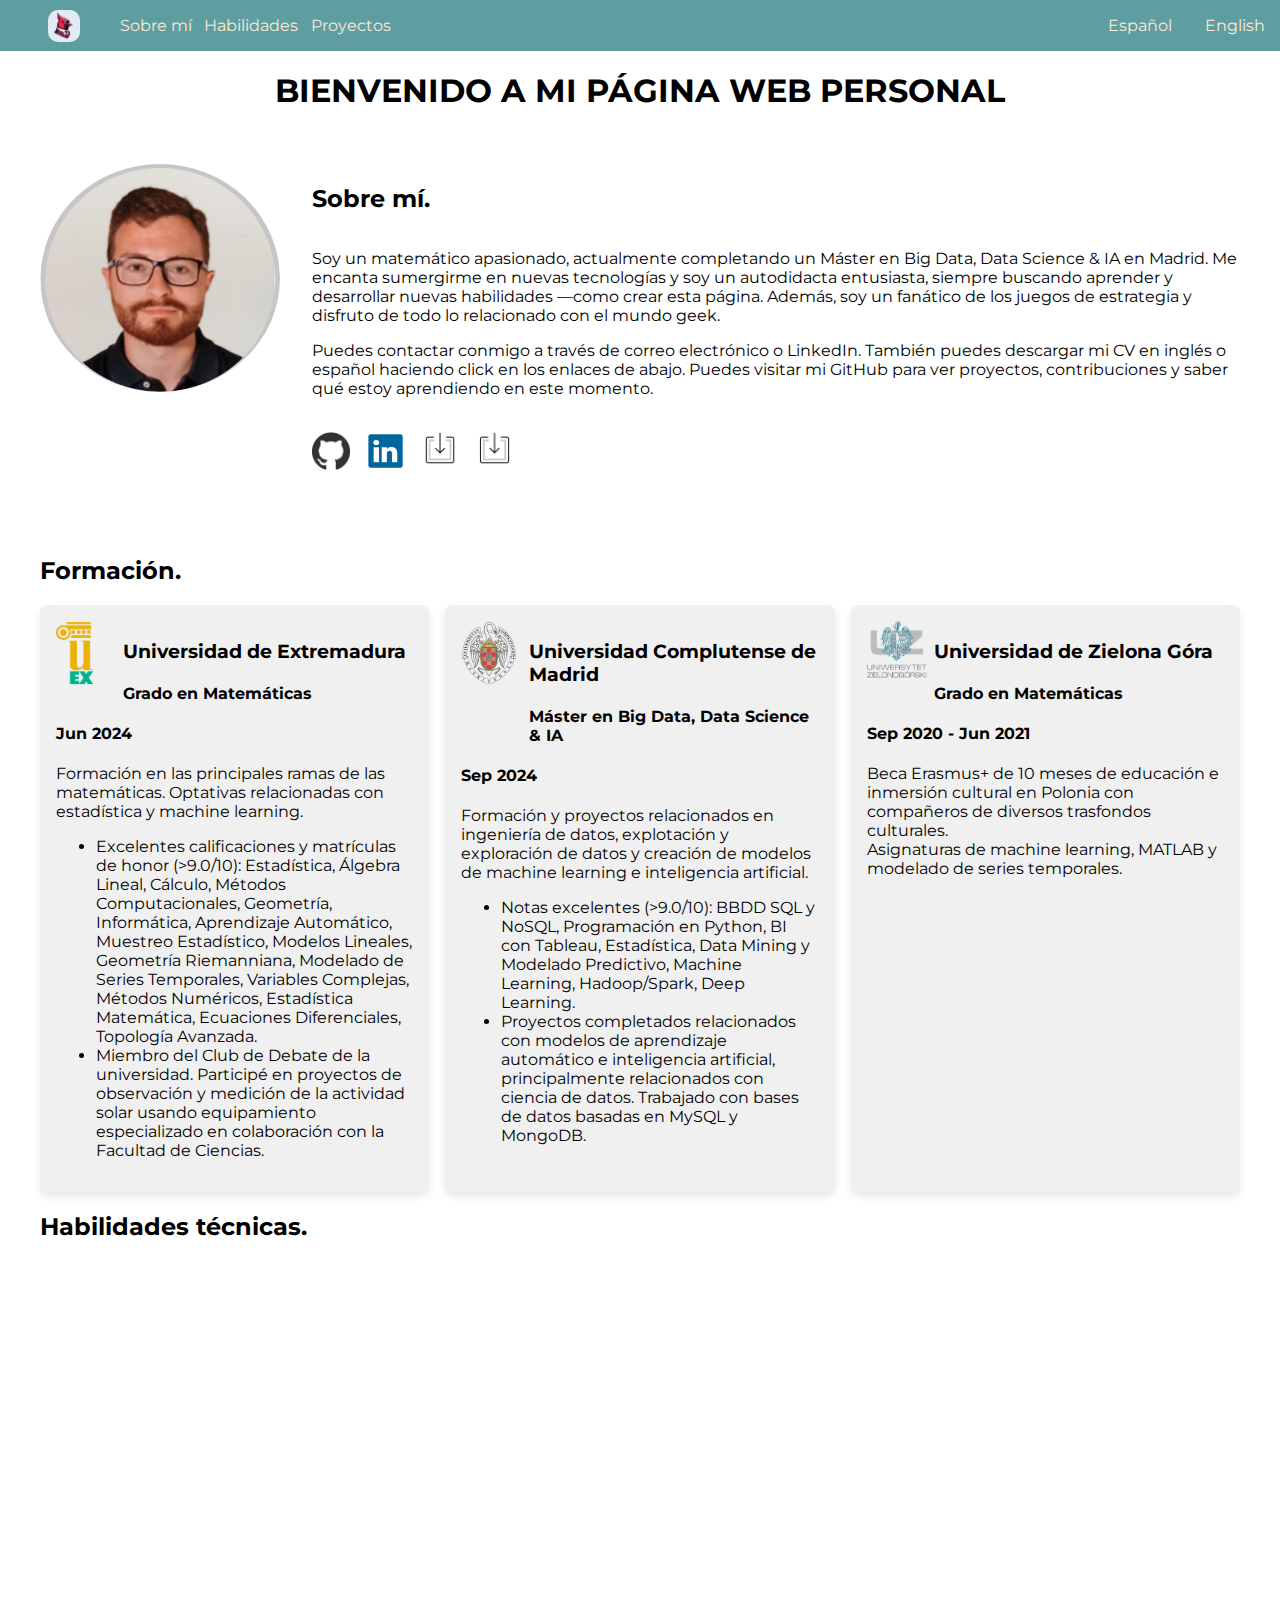
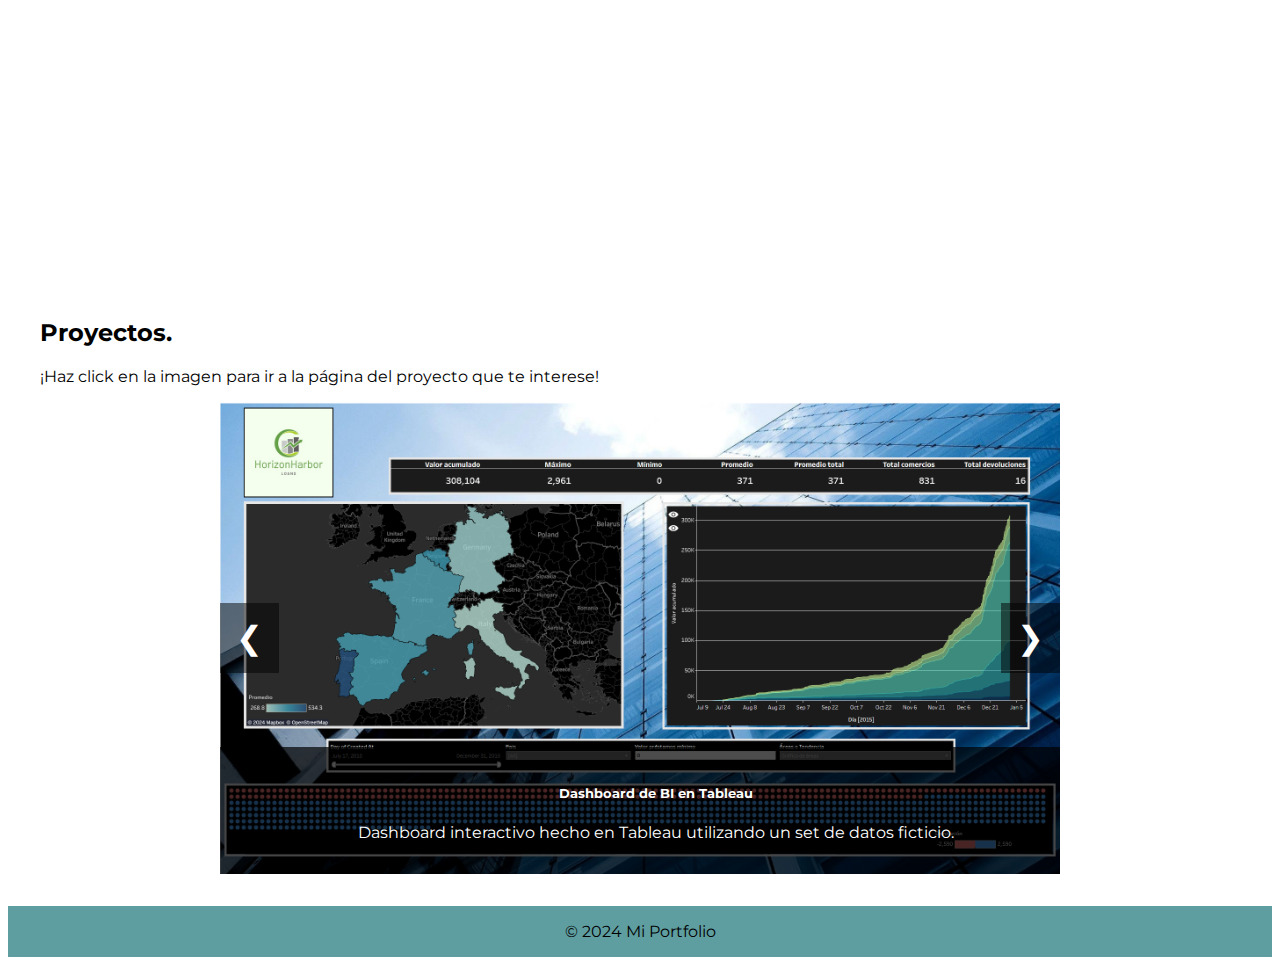
<file: public/index.html>
<!DOCTYPE html>
<html lang="es">
    <head>
        <meta charset="UTF-8" />
        <meta name="viewport" content="width=device-width, initial-scale=1.0" />
        <title>Álvaro Vilela Nova</title>
        <link rel="stylesheet" href="..\src\styles\style.css" />
        <link rel="preconnect" href="https://fonts.googleapis.com">
        <link rel="preconnect" href="https://fonts.gstatic.com" crossorigin>
        <link href="https://fonts.googleapis.com/css2?family=Montserrat:ital,wght@0,100..900;1,100..900&display=swap" rel="stylesheet">
    </head>
    <body>
        <!-- NAVIGATION BAR -->
        <nav class="navbar">
            <div class="nav-logo">
                <img src="..\src\assets\images\alvarovn.png" class="web-logo" alt="Logo de la página" />
            </div>
            <ul class="nav-options">
                <li class="nav-item" ><a href="#aboutMe">Sobre mí</a></li>
                <li class="nav-item dropdown"><a href="#stack">Habilidades</a></li>
                <li class="nav-item"><a href="#projects">Proyectos</a></li>
            </ul>
            <!-- YODA: Write changeLanguage -->
            <div class="language-buttons">
                <a href="./index.html" class="language-button nav-item">Español</a>
                <a href="./index_en.html" class="language-button nav-item">English</a>
            </div>
        </nav>
        <!-- HEADER OF THE PAGE - Should be an introduction -->
        <header>
            <h1 class="welcome">BIENVENIDO A MI PÁGINA WEB PERSONAL</h1>
        </header>
        <!-- MAIN CONTENT OF THE WEBSITE -->
        <main>
            <!-- ABOUT ME -->
            <section id="aboutMe">
                <div class="about-me-pic">
                    <img class="profile-pic" src="..\src\assets\images\profile-pic.png" alt="Foto de perfil" />
                </div>
                <div class="about-me-text">
                    <h2 class="header-about-me">Sobre mí.</h2>
                    <p class="about-me-desc">Soy un matemático apasionado, actualmente completando un Máster en Big Data, Data Science & IA en Madrid. Me encanta sumergirme en nuevas tecnologías y soy un autodidacta entusiasta, siempre buscando aprender y desarrollar nuevas habilidades —como crear esta página. Además, soy un fanático de los juegos de estrategia y disfruto de todo lo relacionado con el mundo geek.</p>
                    <p class="about-me-desc">Puedes contactar conmigo a través de correo electrónico o LinkedIn. También puedes descargar mi CV en inglés o español haciendo click en los enlaces de abajo. Puedes visitar mi GitHub para ver proyectos, contribuciones y saber qué estoy aprendiendo en este momento.</p>
                </div>
                <div class="social">
                    <a href="https://github.com/Alv4roVN" target="_blank" class="social-link"><img class="social-icon" src="..\src\assets\logos\GitHub_logo.png" alt="Logo de GitHub" /></a>
                    <a href="https://www.linkedin.com/in/alv4rovn/" target="_blank" class="social-link"><img class="social-icon" src="..\src\assets\logos\linkedin_logo.png" alt="Logo de LinkedIn" /></a>
                    <a href="..\downloads\alvaro-vilela-nova-cv-en.pdf" target="_blank" download="alvaro-vilela-nova-cv-en.pdf"><img class="download-icon" src="..\src\assets\logos\download_cv.png" alt="Logo descarga CV inglés" /></a>
                    <a href="..\downloads\alvaro-vilela-nova-cv-es.pdf" target="_blank" download="alvaro-vilela-nova-cv-es.pdf"><img class="download-icon" src="..\src\assets\logos\download_cv.png" alt="Logo descarga CV español" /></a>
                </div>
            </section>
            <!-- HARD SKILLS -->
            <section id="stack">
                <!-- EDUCATION -->
                <div id="education">
                    <h2 class="header-education">Formación.</h2>
                    <div class="cards-education">
                        <div class="card-ed">
                            <div class="card-header-ed">
                                <img class="logo-uni" src="..\src\assets\logos\uex_logo.png" alt="Logo de la UEx">
                                <div class="card-header-text">
                                    <h3>Universidad de Extremadura</h3>
                                    <h4 class="degree">Grado en Matemáticas</h4>
                                </div>
                            </div>
                            <h4 class="duration">Jun 2024</h4>
                            <span>Formación en las principales ramas de las matemáticas. Optativas relacionadas con estadística y machine learning.</span>
                            <ul>
                                <li>Excelentes calificaciones y matrículas de honor (>9.0/10): Estadística, Álgebra Lineal, Cálculo, Métodos Computacionales, Geometría, Informática, Aprendizaje Automático, Muestreo Estadístico, Modelos Lineales, Geometría Riemanniana, Modelado de Series Temporales, Variables Complejas, Métodos Numéricos, Estadística Matemática, Ecuaciones Diferenciales, Topología Avanzada.</li>
                                <li>Miembro del Club de Debate de la universidad. Participé en proyectos de observación y medición de la actividad solar usando equipamiento especializado en colaboración con la Facultad de Ciencias.</li>
                            </ul>
                        </div>
                        <div class="card-ed">
                            <div class="card-header-ed">
                                <img class="logo-uni" src="..\src\assets\logos\ucm_logo.png" alt="Logo de la UCM">
                                <div class="card-header-text">
                                    <h3>Universidad Complutense de Madrid</h3>
                                    <h4 class="degree">Máster en Big Data, Data Science & IA</h4>
                                </div>
                            </div>
                            <h4 class="duration">Sep 2024</h4>
                            <span>Formación y proyectos relacionados en ingeniería de datos, explotación y exploración de datos y creación de modelos de machine learning e inteligencia artificial.</span>
                            <ul>
                                <li>Notas excelentes (>9.0/10): BBDD SQL y NoSQL, Programación en Python, BI con Tableau, Estadística, Data Mining y Modelado Predictivo, Machine Learning, Hadoop/Spark, Deep Learning.</li>
                                <li>Proyectos completados relacionados con modelos de aprendizaje automático e inteligencia artificial, principalmente relacionados con ciencia de datos. Trabajado con bases de datos basadas en MySQL y MongoDB.</li>
                            </ul>
                        </div>
                        <div class="card-ed">
                            <div class="card-header-ed">
                                <img class="logo-uni" src="..\src\assets\logos\uzg_logo.png" alt="Logo de la UZG" style="height: 3.6em; width: 3.8em;" >
                                <div class="card-header-text">
                                    <h3>Universidad de Zielona Góra</h3>
                                    <h4 class="degree">Grado en Matemáticas</h4>
                                </div>
                            </div>
                            <h4 class="duration">Sep 2020 - Jun 2021</h4>
                            <span>Beca Erasmus+ de 10 meses de educación e inmersión cultural en Polonia con compañeros de diversos trasfondos culturales.</span>
                            <br>
                            <span>Asignaturas de machine learning, MATLAB y modelado de series temporales.</span>
                        </div>
                    </div>
                </div>
                <!-- TECH SKILLS -->
                <div id="tech">
                    <h2 class="header-tech">Habilidades técnicas.</h2>
                    <div class="cards-tech">
                        <div class="card-t">
                            <h3 class="card-header-t">Lenguajes</h3>
                            <ul class="languages">
                                <li class="language python">Python</li>
                                <li class="language javascript">Javascript</li>
                                <li class="language R">R</li>
                                <li class="language matlab">MATLAB / GNU Octave</li>
                                <li class="language fortran">Fortran</li>
                                <li class="language html">HTML</li>
                                <li class="language css">CSS</li>
                                <li class="language sql">SQL</li>
                                <li class="language C">C</li>
                            </ul>
                        </div>
                        <div class="card-t">
                            <h3 class="card-header-t">Herramientas y servicios</h3>
                            <h4 class="card-subheader-t">Servicios y soluciones</h4>
                            <ul class="languages">
                                <li class="language azure">Microsoft Azure</li>
                                <li class="language hadoop">Hadoop</li>
                                <li class="language hive">Hadoop Hive</li>
                                <li class="language pyspark">PySpark</li>
                            </ul>
                            <h4 class="card-subheader-t">Sistemas de gestión de bases de datos</h4>
                            <ul class="languages">
                                <li class="language mysql">MySQL</li>
                                <li class="language mongodb">MongoDB</li>
                            </ul>
                            <h4 class="card-subheader-t">Programas de BI</h4>
                            <ul class="languages">
                                <li class="language tableau">Tableau</li>
                                <li class="language excel">Excel</li>
                            </ul>
                        </div>
                        <div class="card-t">
                            <h3 class="card-header-t">Conocimientos</h3>
                            <ul>
                                <li class="skill">Algoritmos de machine learning, aprendizaje supervisado y no supervisado.</li>
                                <li class="skill">Redes neuronales multicapa, convolucionales y recurrentes.</li>
                                <li class="skill">Procesamiento de lenguaje natural, LLMs y RAGs.</li>
                                <li class="skill">Data mining con Python.</li>
                                <li class="skill">Pipelines ETL.</li>
                                <li class="skill">APIs REST.</li>
                                <li class="skill">Análisis estadístico.</li>
                            </ul>
                        </div>
                        <div class="card-t">
                            <h3 class="card-header-t">Librerías</h3>
                            <ul class="languages">
                                <li class="language keras">Keras</li>
                                <li class="language tensorflow">Tensorflow</li>
                                <li class="language pytorch">Pytorch</li>
                                <li class="language sklearn">Scikit-Learn</li>
                                <li class="language pandas">Pandas</li>
                                <li class="language numpy">Numpy</li>
                                <li class="language seaborn">Seaborn</li>
                                <li class="language matplotlib">Matplotlib</li>
                                <li class="language bootstrap">Bootstrap (Framework)</li>
                            </ul>
                        </div>
                    </div>
                </div>
            </section>
            <!-- PROJECTS -->
            <section id="projects">
                <h2>Proyectos.</h2>
                <p>¡Haz click en la imagen para ir a la página del proyecto que te interese!</p>
                <div class="carousel">
                    <div class="carousel-container">
                        <!-- Carousel items -->
                        <div class="carousel-item">
                            <a href="../src/pages/tableau_dashboard.html"><img class="carousel-img" src="..\src\assets\images\tableau_dashboard.png" alt="Project 1" /></a>
                            <div class="project-footer">
                                <h5 class="project-name">Dashboard de BI en Tableau</h5>
                                <p class="project-desc">Dashboard interactivo hecho en Tableau utilizando un set de datos ficticio.</p>
                            </div>
                        </div>
                        <!-- EOWYN: New carousel items may be added by copying and pasting the div above -->
                    </div>
                    <!-- Carousel controls -->
                    <button class="carousel-control prev" onclick="moveCarousel(-1)">❮</button>
                    <button class="carousel-control next" onclick="moveCarousel(1)">❯</button>
                </div>
            </section>
        </main>
        <!-- FOOTER -->
        <footer>
            <p class="footer-text">© 2024 Mi Portfolio</p>
        </footer>
        <!-- SCRIPTS -->
        <script src="..\src\script.js"></script>
    </body>
    <!-- S.D.G. -->
</html>
</file>
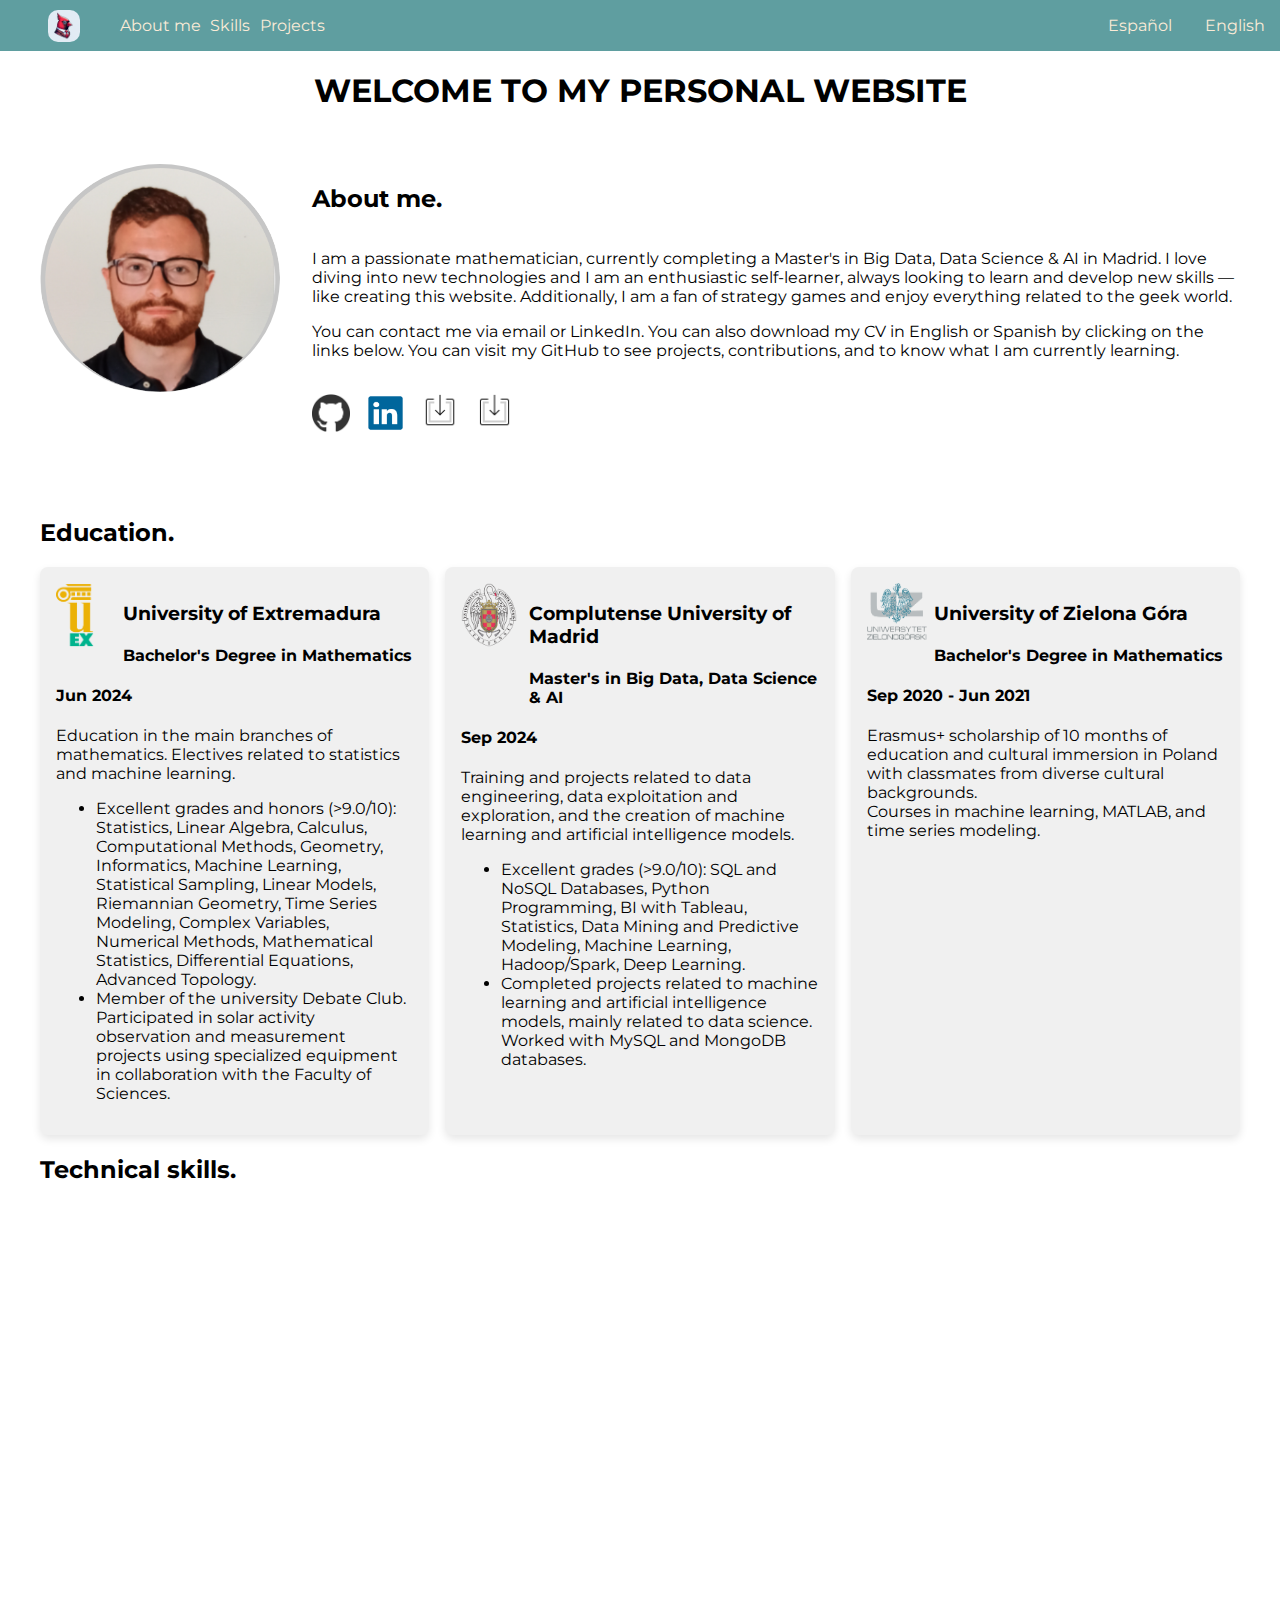
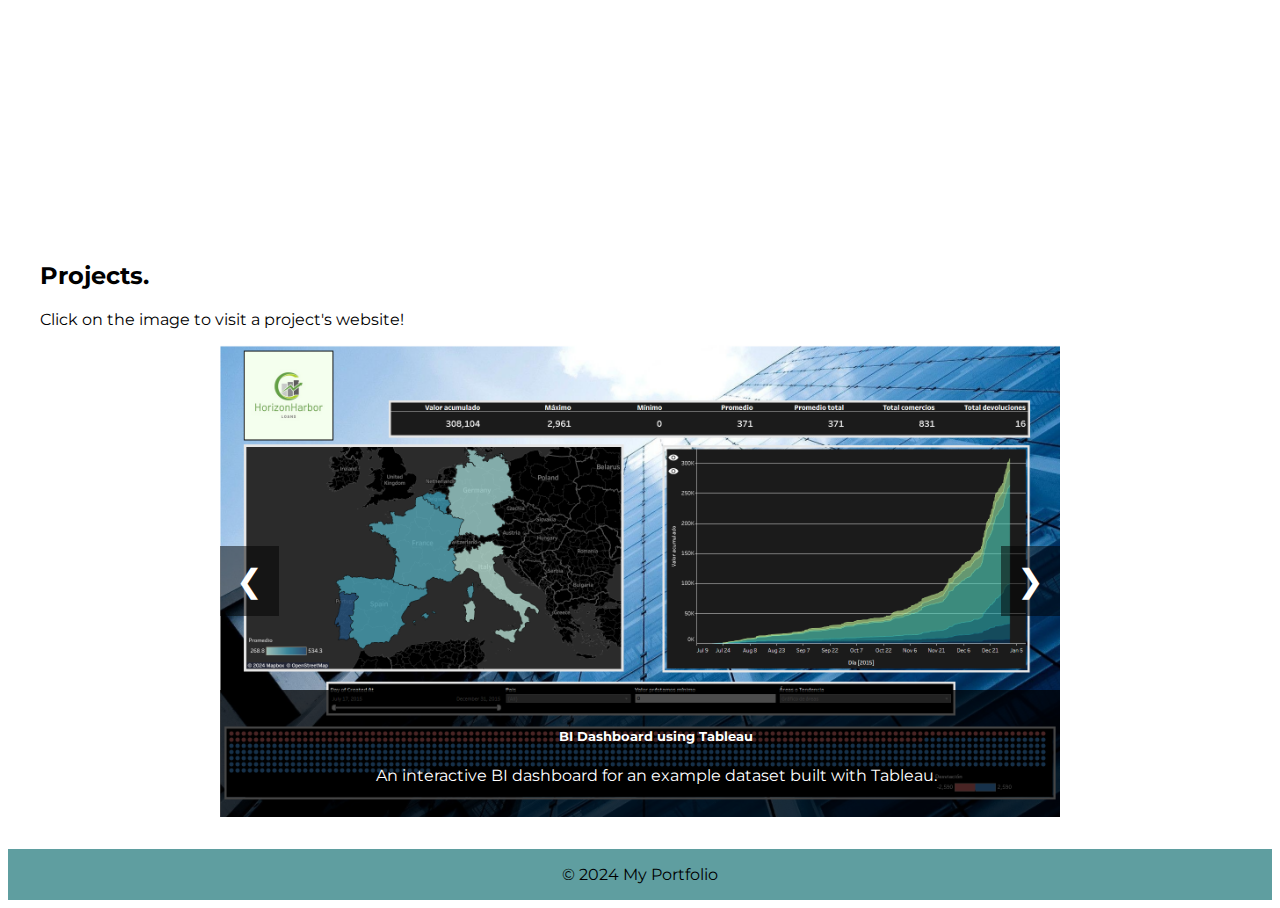
<file: public/index_en.html>
<!DOCTYPE html>
<html lang="en">
    <head>
        <meta charset="UTF-8" />
        <meta name="viewport" content="width=device-width, initial-scale=1.0" />
        <title>Álvaro Vilela Nova</title>
        <link rel="stylesheet" href="../src/styles/style.css" />
        <link rel="preconnect" href="https://fonts.googleapis.com">
        <link rel="preconnect" href="https://fonts.gstatic.com" crossorigin>
        <link href="https://fonts.googleapis.com/css2?family=Montserrat:ital,wght@0,100..900;1,100..900&display=swap" rel="stylesheet">
    </head>
    <body>
        <!-- NAVIGATION BAR -->
        <nav class="navbar">
            <div class="nav-logo">
                <img src="../src/assets/images/alvarovn.png" class="web-logo" alt="Website Logo" />
            </div>
            <ul class="nav-options">
                <li class="nav-item"><a href="#aboutMe">About me</a></li>
                <li class="nav-item dropdown"><a href="#stack">Skills</a></li>
                <li class="nav-item"><a href="#projects">Projects</a></li>
            </ul>
            <div class="language-buttons">
                <a href="./index.html" class="language-button nav-item">Español</a>
                <a href="./index_en.html" class="language-button nav-item">English</a>
            </div>
        </nav>
        <!-- HEADER OF THE PAGE - Should be an introduction -->
        <header>
            <h1 class="welcome">WELCOME TO MY PERSONAL WEBSITE</h1>
        </header>
        <!-- MAIN CONTENT OF THE WEBSITE -->
        <main>
            <!-- ABOUT ME -->
            <section id="aboutMe">
                <div class="about-me-pic">
                    <img class="profile-pic" src="../src/assets/images/profile-pic.png" alt="Profile picture" />
                </div>
                <div class="about-me-text">
                    <h2 class="header-about-me">About me.</h2>
                    <p class="about-me-desc">I am a passionate mathematician, currently completing a Master's in Big Data, Data Science & AI in Madrid. I love diving into new technologies and I am an enthusiastic self-learner, always looking to learn and develop new skills —like creating this website. Additionally, I am a fan of strategy games and enjoy everything related to the geek world.</p>
                    <p class="about-me-desc">You can contact me via email or LinkedIn. You can also download my CV in English or Spanish by clicking on the links below. You can visit my GitHub to see projects, contributions, and to know what I am currently learning.</p>
                </div>
                <div class="social">
                    <a href="https://github.com/Alv4roVN" target="_blank" class="social-link"><img class="social-icon" src="../src/assets/logos/GitHub_logo.png" alt="GitHub Logo" /></a>
                    <a href="https://www.linkedin.com/in/alv4rovn/" target="_blank" class="social-link"><img class="social-icon" src="../src/assets/logos/linkedin_logo.png" alt="LinkedIn Logo" /></a>
                    <a href="../downloads/alvaro-vilela-nova-cv-en.pdf" target="_blank" download="alvaro-vilela-nova-cv-en.pdf"><img class="download-icon" src="../src/assets/logos/download_cv.png" alt="Download CV English" /></a>
                    <a href="../downloads/alvaro-vilela-nova-cv-es.pdf" target="_blank" download="alvaro-vilela-nova-cv-es.pdf"><img class="download-icon" src="../src/assets/logos/download_cv.png" alt="Download CV Spanish" /></a>
                </div>
            </section>
            <!-- HARD SKILLS -->
            <section id="stack">
                <!-- EDUCATION -->
                <div id="education">
                    <h2 class="header-education">Education.</h2>
                    <div class="cards-education">
                        <div class="card-ed">
                            <div class="card-header-ed">
                                <img class="logo-uni" src="../src/assets/logos/uex_logo.png" alt="UEx Logo">
                                <div class="card-header-text">
                                    <h3>University of Extremadura</h3>
                                    <h4 class="degree">Bachelor's Degree in Mathematics</h4>
                                </div>
                            </div>
                            <h4 class="duration">Jun 2024</h4>
                            <span>Education in the main branches of mathematics. Electives related to statistics and machine learning.</span>
                            <ul>
                                <li>Excellent grades and honors (>9.0/10): Statistics, Linear Algebra, Calculus, Computational Methods, Geometry, Informatics, Machine Learning, Statistical Sampling, Linear Models, Riemannian Geometry, Time Series Modeling, Complex Variables, Numerical Methods, Mathematical Statistics, Differential Equations, Advanced Topology.</li>
                                <li>Member of the university Debate Club. Participated in solar activity observation and measurement projects using specialized equipment in collaboration with the Faculty of Sciences.</li>
                            </ul>
                        </div>
                        <div class="card-ed">
                            <div class="card-header-ed">
                                <img class="logo-uni" src="../src/assets/logos/ucm_logo.png" alt="UCM Logo">
                                <div class="card-header-text">
                                    <h3>Complutense University of Madrid</h3>
                                    <h4 class="degree">Master's in Big Data, Data Science & AI</h4>
                                </div>
                            </div>
                            <h4 class="duration">Sep 2024</h4>
                            <span>Training and projects related to data engineering, data exploitation and exploration, and the creation of machine learning and artificial intelligence models.</span>
                            <ul>
                                <li>Excellent grades (>9.0/10): SQL and NoSQL Databases, Python Programming, BI with Tableau, Statistics, Data Mining and Predictive Modeling, Machine Learning, Hadoop/Spark, Deep Learning.</li>
                                <li>Completed projects related to machine learning and artificial intelligence models, mainly related to data science. Worked with MySQL and MongoDB databases.</li>
                            </ul>
                        </div>
                        <div class="card-ed">
                            <div class="card-header-ed">
                                <img class="logo-uni" src="../src/assets/logos/uzg_logo.png" alt="UZG Logo" style="height: 3.6em; width: 3.8em;" >
                                <div class="card-header-text">
                                    <h3>University of Zielona Góra</h3>
                                    <h4 class="degree">Bachelor's Degree in Mathematics</h4>
                                </div>
                            </div>
                            <h4 class="duration">Sep 2020 - Jun 2021</h4>
                            <span>Erasmus+ scholarship of 10 months of education and cultural immersion in Poland with classmates from diverse cultural backgrounds.</span>
                            <br>
                            <span>Courses in machine learning, MATLAB, and time series modeling.</span>
                        </div>
                    </div>
                </div>
                <!-- TECH SKILLS -->
                <div id="tech">
                    <h2 class="header-tech">Technical skills.</h2>
                    <div class="cards-tech">
                        <div class="card-t">
                            <h3 class="card-header-t">Languages</h3>
                            <ul class="languages">
                                <li class="language python">Python</li>
                                <li class="language javascript">Javascript</li>
                                <li class="language R">R</li>
                                <li class="language matlab">MATLAB / GNU Octave</li>
                                <li class="language fortran">Fortran</li>
                                <li class="language html">HTML</li>
                                <li class="language css">CSS</li>
                                <li class="language sql">SQL</li>
                                <li class="language C">C</li>
                            </ul>
                        </div>
                        <div class="card-t">
                            <h3 class="card-header-t">Tools and services</h3>
                            <h4 class="card-subheader-t">Services and solutions</h4>
                            <ul class="languages">
                                <li class="language azure">Microsoft Azure</li>
                                <li class="language hadoop">Hadoop</li>
                                <li class="language hive">Hadoop Hive</li>
                                <li class="language pyspark">PySpark</li>
                            </ul>
                            <h4 class="card-subheader-t">Database Management Systems</h4>
                            <ul class="languages">
                                <li class="language mysql">MySQL</li>
                                <li class="language mongodb">MongoDB</li>
                            </ul>
                            <h4 class="card-subheader-t">BI Programs</h4>
                            <ul class="languages">
                                <li class="language tableau">Tableau</li>
                                <li class="language excel">Excel</li>
                            </ul>
                        </div>
                        <div class="card-t">
                            <h3 class="card-header-t">Knowledge</h3>
                            <ul>
                                <li class="skill">Machine learning algorithms, supervised and unsupervised learning.</li>
                                <li class="skill">Multilayer, convolutional, and recurrent neural networks.</li>
                                <li class="skill">Natural language processing, LLMs and RAGs.</li>
                                <li class="skill">Data mining with Python.</li>
                                <li class="skill">ETL pipelines.</li>
                                <li class="skill">REST APIs.</li>
                                <li class="skill">Statistical analysis.</li>
                            </ul>
                        </div>
                        <div class="card-t">
                            <h3 class="card-header-t">Libraries</h3>
                            <ul class="languages">
                                <li class="language keras">Keras</li>
                                <li class="language tensorflow">Tensorflow</li>
                                <li class="language pytorch">Pytorch</li>
                                <li class="language sklearn">Scikit-Learn</li>
                                <li class="language pandas">Pandas</li>
                                <li class="language numpy">Numpy</li>
                                <li class="language seaborn">Seaborn</li>
                                <li class="language matplotlib">Matplotlib</li>
                                <li class="language bootstrap">Bootstrap (Framework)</li>
                            </ul>
                        </div>
                    </div>
                </div>
            </section>
            <!-- PROJECTS -->
            <section id="projects">
                <h2>Projects.</h2>
                <p>Click on the image to visit a project's website!</p>
                <div class="carousel">
                    <div class="carousel-container">
                        <!-- Carousel items -->
                        <div class="carousel-item">
                            <a href="../src/pages/tableau_dashboard_en.html"><img class="carousel-img" src="../src/assets/images/tableau_dashboard.png" alt="Project 1" /></a>
                            <div class="project-footer">
                                <h5 class="project-name">BI Dashboard using Tableau</h5>
                                <p class="project-desc">An interactive BI dashboard for an example dataset built with Tableau.</p>
                            </div>
                        </div>
                        <!-- EOWYN: New carousel items may be added by copying and pasting the div above -->
                    </div>
                    <!-- Carousel controls -->
                    <button class="carousel-control prev" onclick="moveCarousel(-1)">❮</button>
                    <button class="carousel-control next" onclick="moveCarousel(1)">❯</button>
                </div>
            </section>
        </main>
        <!-- FOOTER -->
        <footer>
            <p class="footer-text">© 2024 My Portfolio</p>
        </footer>
        <!-- SCRIPTS -->
        <script src="../src/script.js"></script>
    </body>
    <!-- S.D.G. -->
</html>
</file>
<file: src/styles/style.css>
body {
    font-family: Montserrat, Arial, Helvetica, sans-serif;
    margin-top: 50px;
}

/* Barra de navegación */
nav {
    position: fixed;
    top: 0;
    left: 0;
    width: 100%;
    min-height: 50px;
    overflow: hidden;
    background-color: cadetblue;
    display: flex;
    align-items: center;
    padding: 0 1em;
    z-index: 1000;
    box-sizing: border-box;
}

.nav-logo {
    display: flex;
    align-items: center;
}

.web-logo {
    margin-left: 2em;
    border-radius: 10px;
    height: 2em;
    width: auto;
}

.nav-options {
    display: flex;
    align-items: center;
    margin-right: auto;
}

.nav-item {
    margin-right: 5%;
    white-space: nowrap;
    display: inline-flex;
}

.nav-item a {
    color: antiquewhite;
    text-decoration: none;
}

.language-buttons {
    display: flex;
    align-items: center;
    margin-left: auto;
    flex-shrink: 0;
}

.language-button {
    margin-left: 0.5em;
    background-color: cadetblue;
    text-decoration: none;
    color: antiquewhite;
    cursor: pointer;
    padding: 0.5em;
    flex-shrink: 0;
}

/* Header */
header {
    display: flex;
    justify-content: center;
}

/* About me section */
#aboutMe {
    display: grid;
    grid-template-columns: 15em 1fr;
    grid-template-rows: auto auto;
    gap: 2em;
    padding: 2em;
}

.about-me-pic {
    grid-row: 1 / span 2;
}

.profile-pic {
    width: 15em;
    height: auto;
    border-radius: 50%;
}

.about-me-text {
    display: flex;
    flex-direction: column;
    justify-content: flex-start;
}

.about-me-desc {
    grid-column: 2;
    grid-row: 1;
    margin-bottom: 0px;
}

.social {
    grid-column: 2;
    grid-row: 2;
    display: flex;
    flex-wrap: wrap;
    gap: 1em;
}

.social-link,
.download-link {
    display: flex;
    align-items: center;
}

.social-icon,
.download-icon {
    height: 2.4em;
    width: auto;
}

/* Education */
#stack {
    padding: 2em;
}

.cards-education {
    display: grid;
    grid-template-columns: repeat(3, 1fr);
    gap: 1em;
}

.card-ed {
    background-color: #f0f0f0;
    border-radius: 8px;
    padding: 1em;
    box-shadow: 0 4px 8px rgba(0, 0, 0, 0.1);
    opacity: 0;
    transform: translateY(20px);
    transition: opacity 0.5s ease, transform 0.5s ease;
}

.card-ed.visible {
    opacity: 1;
    transform: translateY(0);
}

.card-header-ed {
    display: grid;
    grid-template-columns: 4em 1fr;
    grid-template-rows: auto;
    gap: 0.2em;
}

.card-header-text {
    grid-column: 2;
    margin: 0; /* Remove default margin */
    padding: 0; /* Remove default padding */
    display: inline;
}

.logo-uni {
    height: 4em;
    width: auto;
    grid-column: 1;
}

.duration {
    margin-top: 0;
}


/* Tech */
.cards-tech {
    display: grid;
    grid-template-columns: repeat(4, 1fr);
    gap: 1em;
}

.card-t {
    background-color: #f0f0f0;
    border-radius: 8px;
    padding: 1em;
    box-shadow: 0 4px 8px rgba(0, 0, 0, 0.1);
    opacity: 0;
    transform: translateY(20px);
    transition: opacity 0.5s ease, transform 0.5s ease;
}

.card-t.visible {
    opacity: 1;
    transform: translateY(0);
}

.languages {
    padding-left: 20px;
}

.language {
	margin: 0;
	padding: 0.5em 0px 0.5em 2.1em;
	list-style: none;
	background-repeat: no-repeat;
	background-position: left center;
	background-size: 1.5em;
}

.skill {
    margin-bottom: 0.5em;
}

.python {
    background-image: url("../assets/logos/python_logo.png");
}

.javascript {
    background-image: url("../assets/logos/javascript_logo.png");
}

.R {
    background-image: url("../assets/logos/R_logo.png");
}

.matlab {
    background-image: url("../assets/logos/matlab_logo.png");
}

.fortran {
    background-image: url("../assets/logos/fortran_logo.png");
}

.html {
    background-image: url("../assets/logos/html5_logo.png");
}

.css {
    background-image: url("../assets/logos/css_logo.png");
}

.sql {
    background-image: url("../assets/logos/sql_logo.png");
}

.keras {
    background-image: url("../assets/logos/keras_logo.png");
}

.tensorflow {
    background-image: url("../assets/logos/Tensorflow_logo.webp");
}

.pytorch {
    background-image: url("../assets/logos/pytorch_logo.png");
}

.sklearn {
    background-image: url("../assets/logos/sklearn_logo.png");
}

.pandas {
    background-image: url("../assets/logos/pandas_logo.png");
}

.numpy {
    background-image: url("../assets/logos/NumPy_logo.png");
}

.seaborn {
    background-image: url("../assets/logos/seaborn_logo.png");
}

.matplotlib {
    background-image: url("../assets/logos/matplotlib_logo.png");
}

.mysql {
    background-image: url("../assets/logos/mysql_logo.png");
}

.mongodb {
    background-image: url("../assets/logos/mongodb_logo.png");
}

.tableau {
    background-image: url("../assets/logos/tableau_logo.png");
}

.excel {
    background-image: url("../assets/logos/excel_logo.png");
}

.azure {
    background-image: url("../assets/logos/azure_logo.png");
}

.hadoop {
    background-image: url("../assets/logos/hadoop_logo.png");
}

.hive {
    background-image: url("../assets/logos/hive_logo.png");
}

.pyspark {
    background-image: url("../assets/logos/pyspark_logo.png");
}

.bootstrap {
    background-image: url("../assets/logos/bootstrap_logo.png");
}

.C {
    background-image: url("../assets/logos/C_logo.png");
}

/* Carousel Styles */
#projects {
    padding: 2em;
}

.carousel {
    position: relative;
    max-width: 70%;
    margin: auto;
    overflow: hidden;
}

.carousel-container {
    display: flex;
    transition: transform 0.5s ease-in-out;
}

.carousel-item {
    min-width: 100%;
    box-sizing: border-box;
}

.carousel-img {
    width: 100%;
    vertical-align: middle;
}

.project-footer {
    width: 100%;
    position: absolute;
    bottom: 0;
    background-color: rgba(0, 0, 0, 0.7);
    color: #fff;
    padding: 1em;
    text-align: center;
}

.carousel-control {
    position: absolute;
    top: 50%;
    transform: translateY(-50%);
    background-color: rgba(0, 0, 0, 0.5);
    color: white;
    border: none;
    font-size: 2em;
    cursor: pointer;
    z-index: 10;
    padding: 0.5em;
}

.carousel-control.prev {
    left: 0;
}

.carousel-control.next {
    right: 0;
}


footer {
    width: 100%;
    min-height: 50px;
    overflow: hidden;
    background-color: cadetblue;
    display: flex;
    align-items: center;
    justify-content: center;
    padding: 0 1em;
    z-index: 1000;
    box-sizing: border-box;
}
</file>
